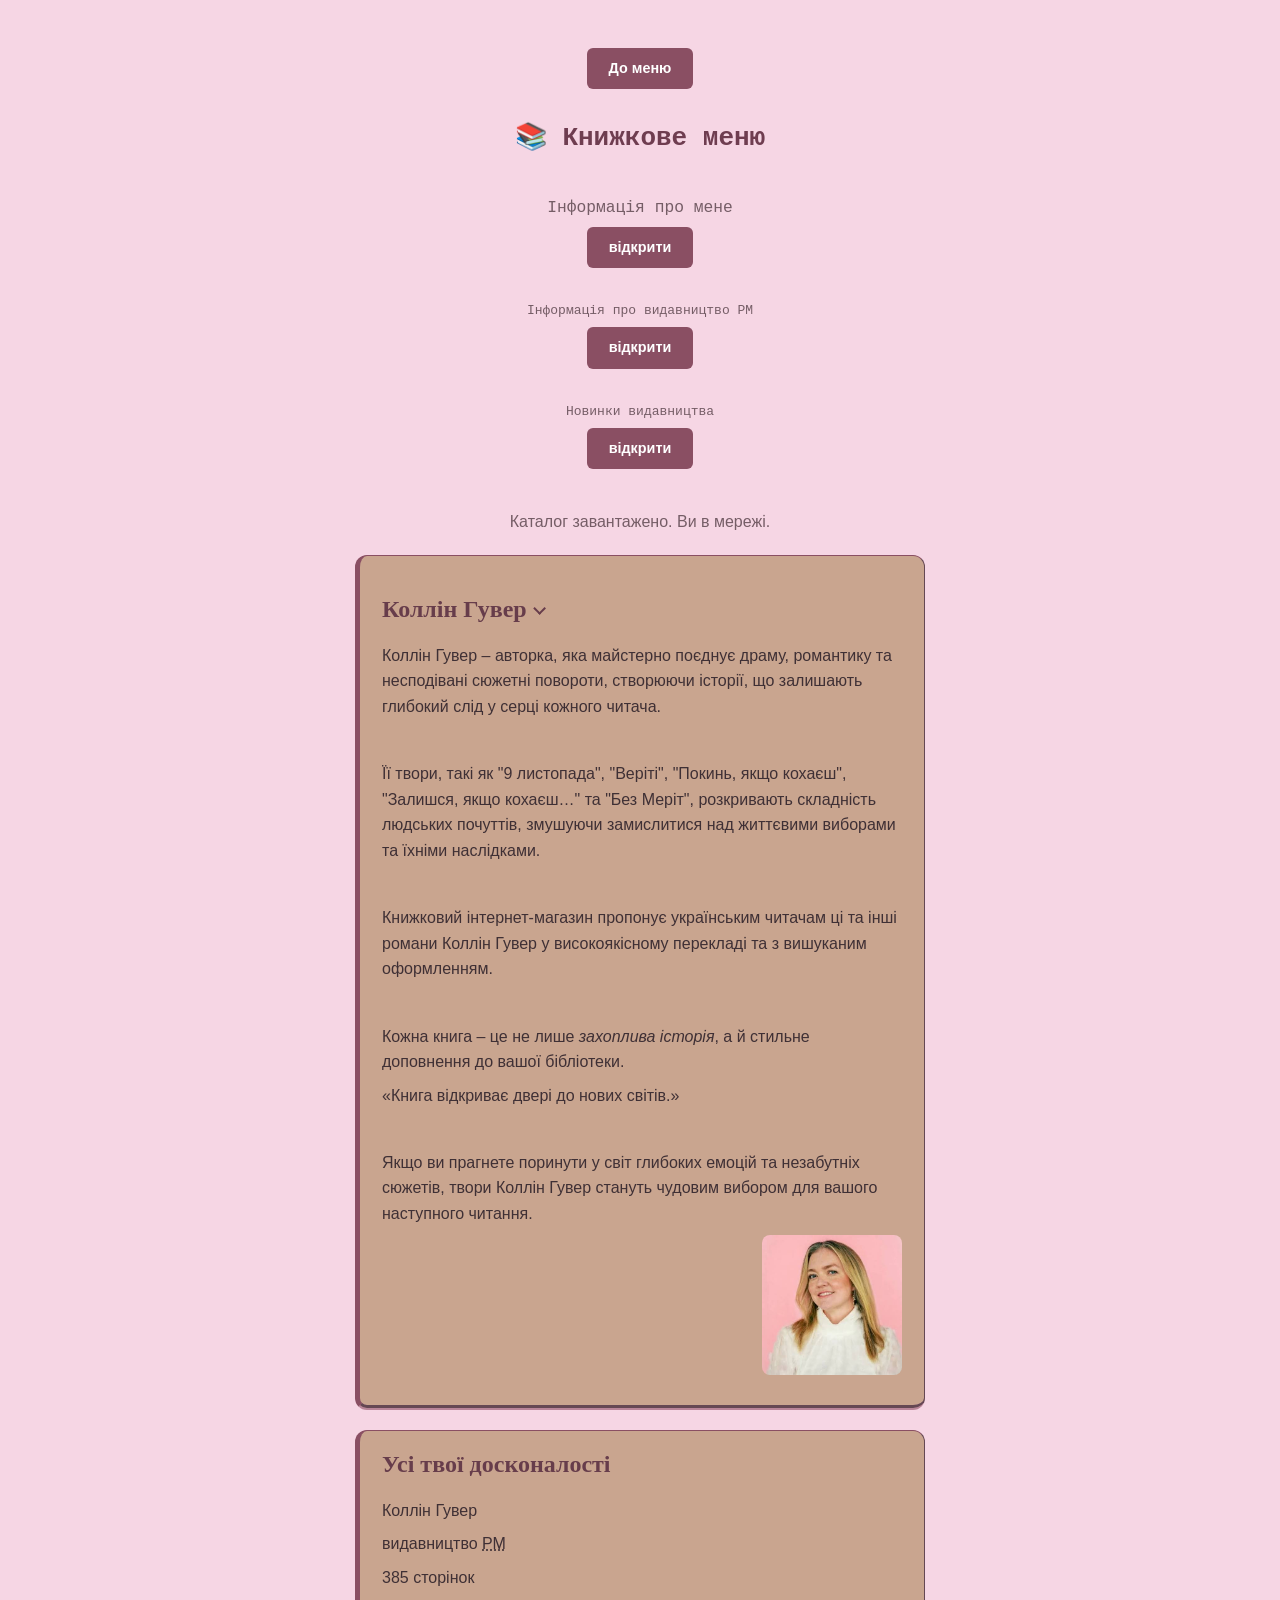
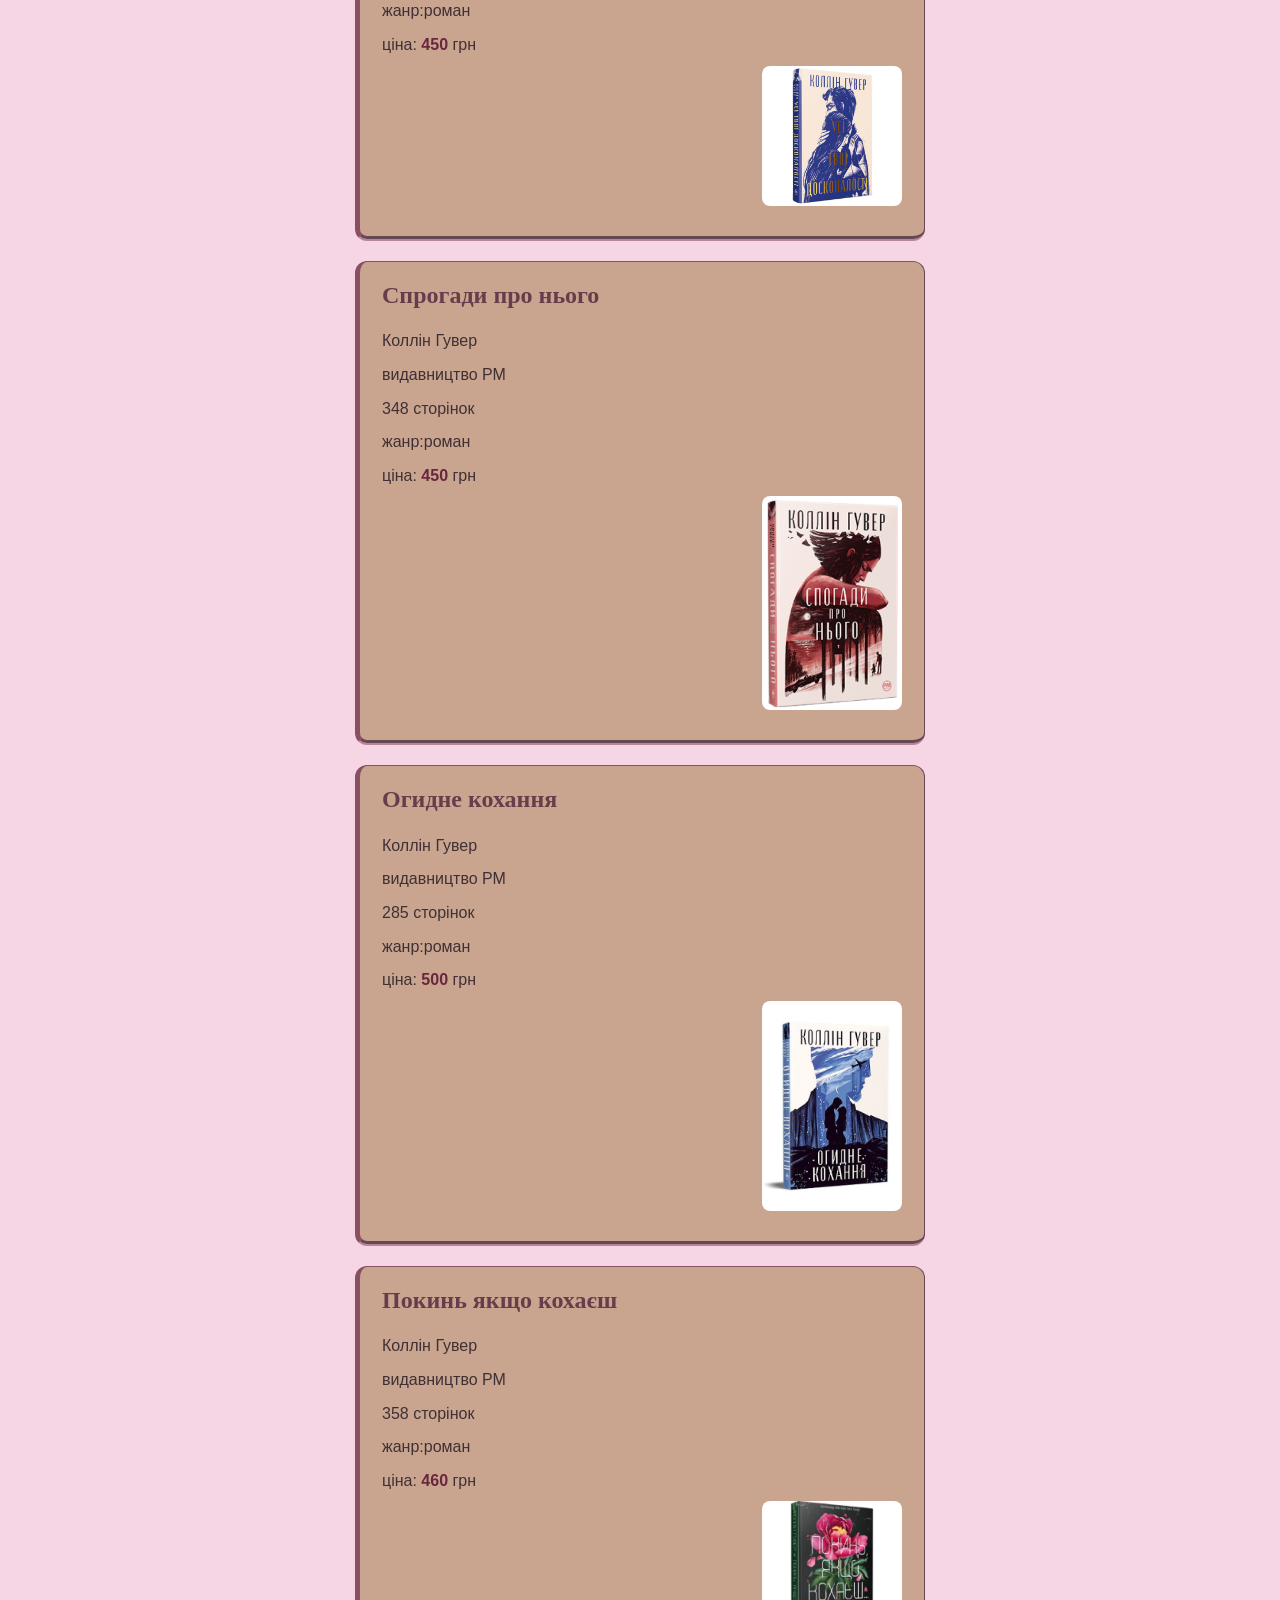
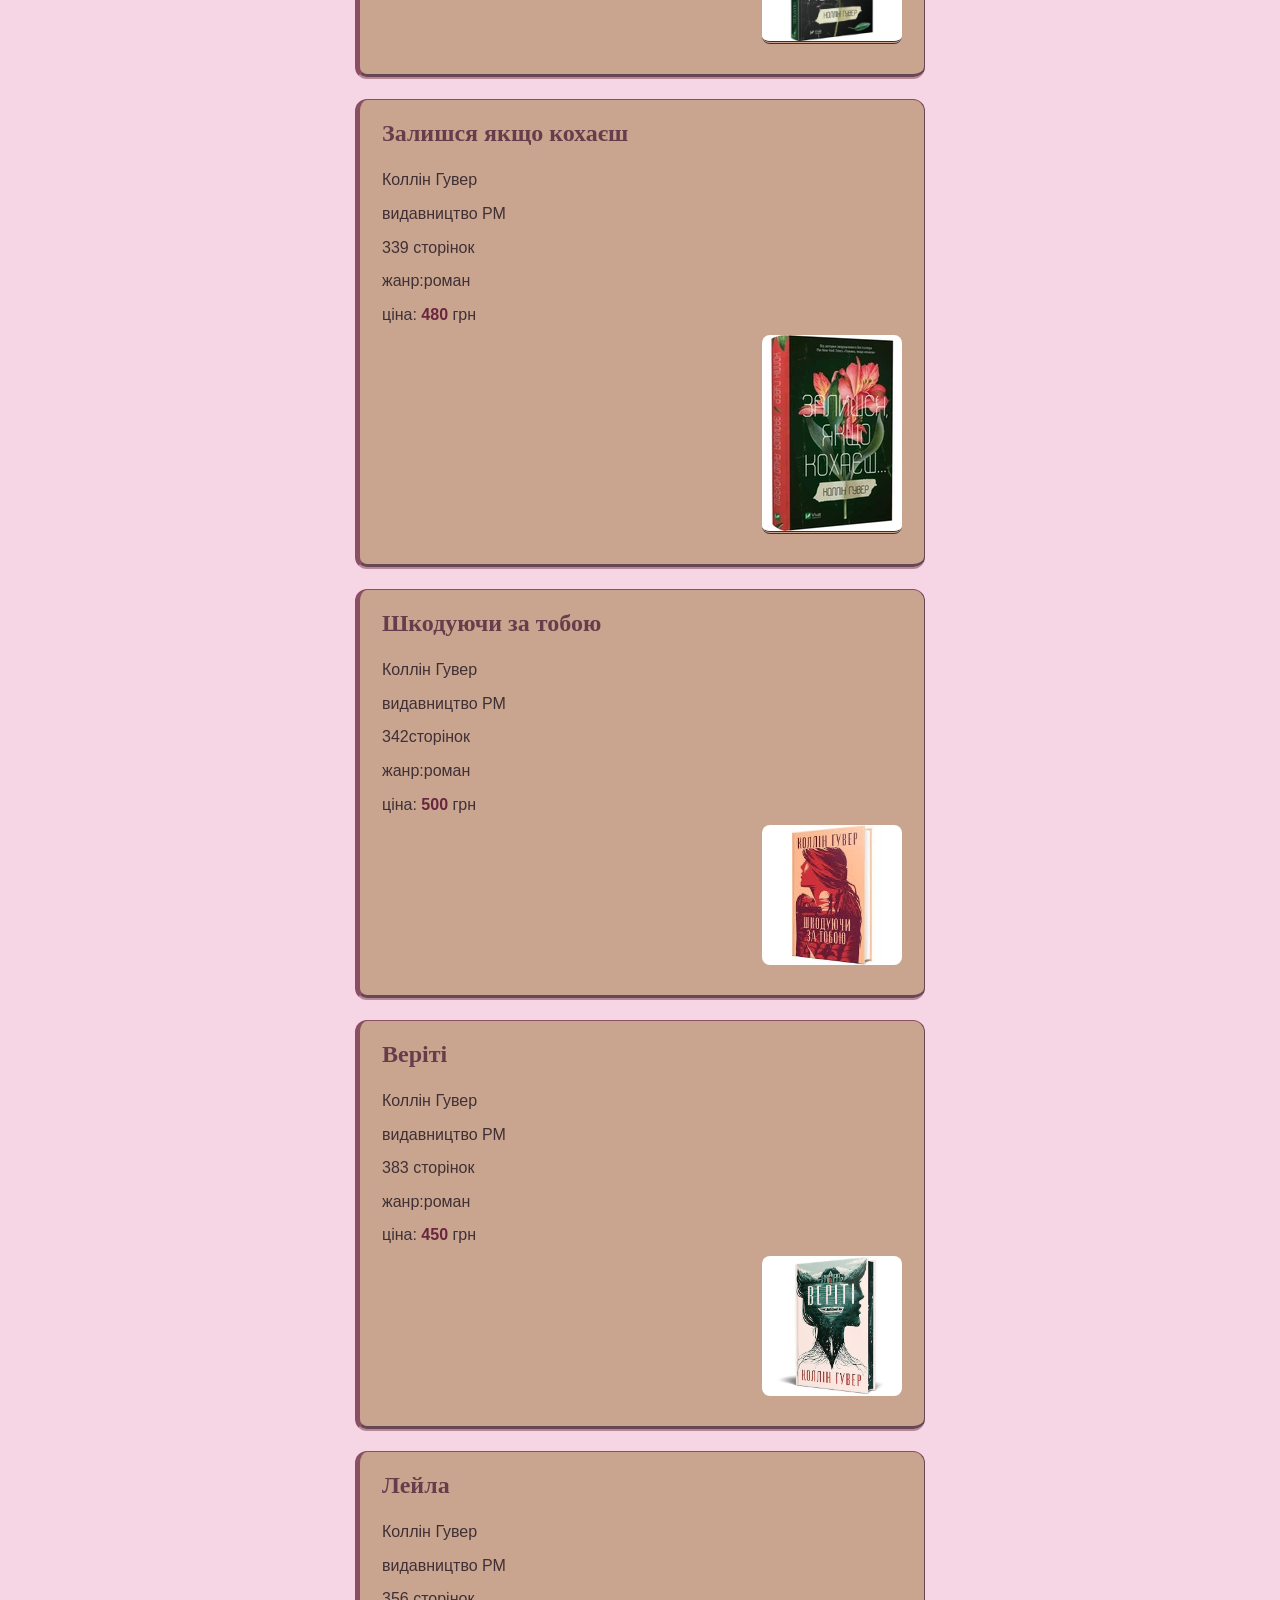
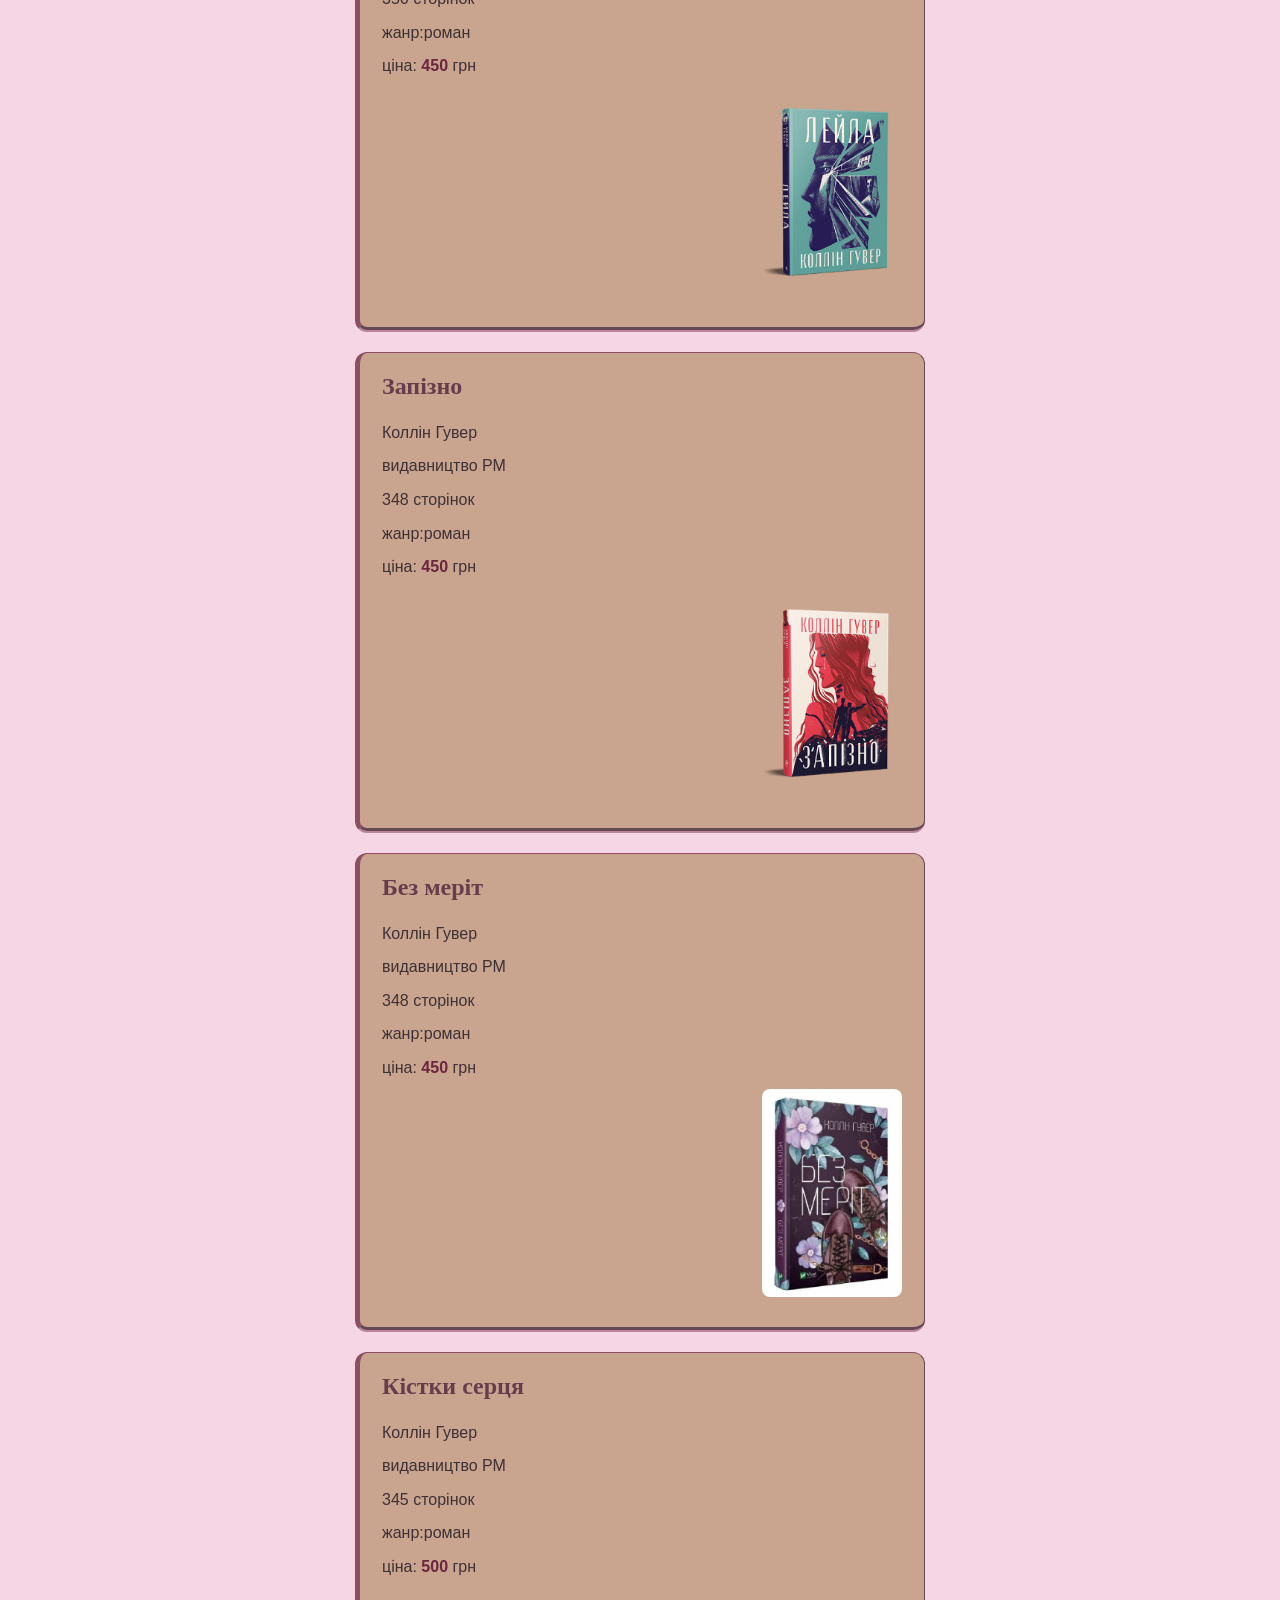
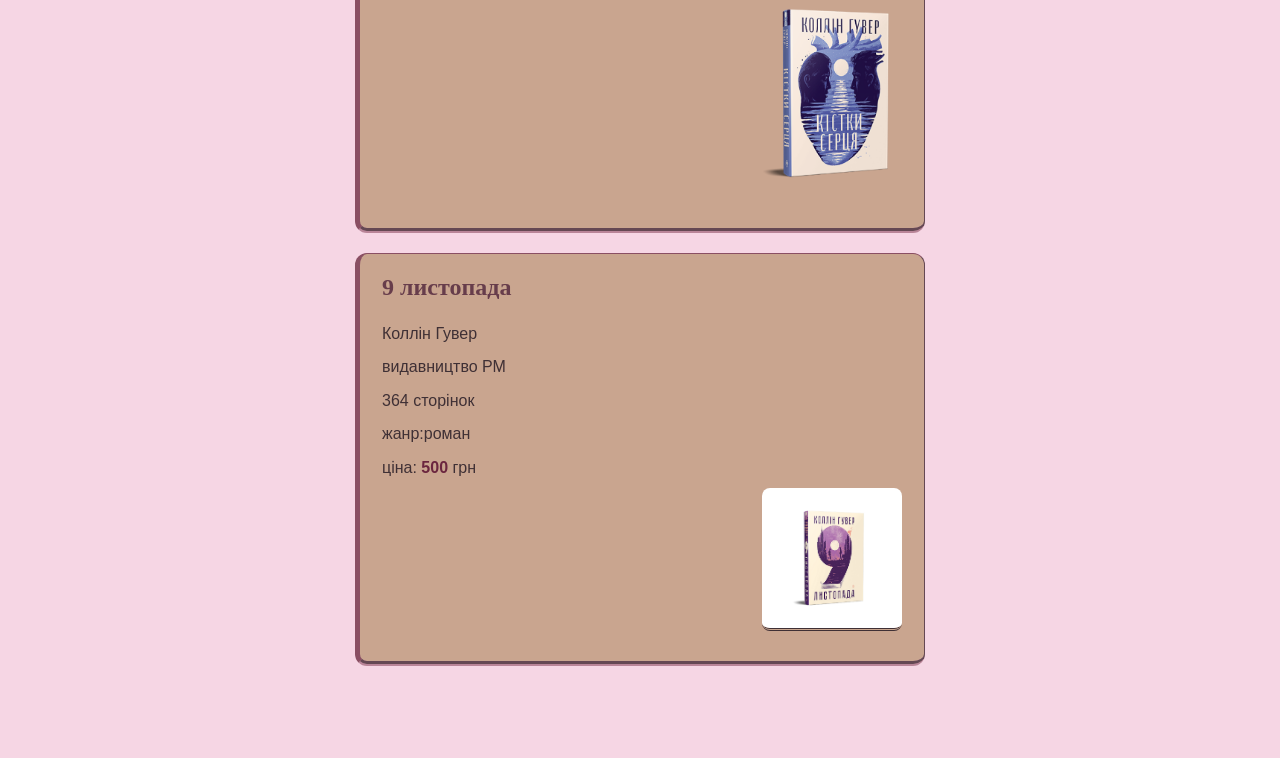
<file: index.html>
<!DOCTYPE html>
<html lang="uk">
<head>
    <meta charset="UTF-8">
    <meta name="author" content="Верстюк Аліна Любомирівна">
    <meta name="description" content="Книжкове меню">
    <meta name="keywords" content="книги, меню, видавництво, РМ, Коллін Гувер">
    <link rel="stylesheet" href="style.css">
    <style media="print">
        #catalog-status, #author-status { display: none; }
    </style>
    <title>Книжкове меню — книги Коллін Гувер</title>
</head>
<!-- 1 - події сторінки -->
<body onload="stanKatalohu('Каталог завантажено. ' + (navigator.onLine ? 'Ви в мережі.' : 'Ви офлайн.'))"
      onoffline="stanKatalohu('Ви офлайн.')"
      ononline="stanKatalohu('З’єднання з мережею відновлено.')"
      onbeforeprint="stanKatalohu('Каталог готується до друку.')"
      onafterprint="stanKatalohu('Перегляд для друку завершено.')">
    <a class="menu-link" href="menu.html">До меню</a>
    <header>
        <h1 class="menu-heading"><tt title="Книжкове меню" id="menu-title" class="menu-title">Книжкове меню</tt></h1>
        <p class="menu-text" style="font-size: 1.25em;" dir="auto" align="center"> <code title="Інформація про мене" id="info-about-me">Інформація про мене</code> </p>
        <a class="menu-link" href="avtor.html">відкрити</a>
        <p class="menu-text"> <code title="Інформація про видавництво РМ" id="info-publisher">Інформація про видавництво РМ</code> </p>
        <a class="menu-link" href="pm.html">відкрити</a>
        <p class="menu-text"> <code title="Новинки видавництва" id="new-releases">Новинки видавництва</code> </p>
        <a class="menu-link" href="new.html">відкрити</a>
    </header>
    <p id="catalog-status" class="menu-text" role="status"></p>
    <section class="card book">
        <!-- 2 - події заголовка -->
        <h1 class="author-heading"
            onmouseover="stanZaholovka(this, 'hover', 'Натисніть, щоб згорнути або розгорнути опис авторки.')"
            onmouseout="stanZaholovka(this, '', 'Виділення заголовка знято.')"
            onmousedown="stanZaholovka(this, 'pressed', 'Заголовок натиснуто.')"
            onmouseup="stanZaholovka(this, 'hover', 'Кнопку миші відпущено.')"
            onclick="peremknutyOpys(this.querySelector('button'))">
            <button type="button" aria-expanded="true" aria-controls="author-bio">Коллін Гувер</button>
        </h1>
        <div id="author-status" role="status"></div>
        <div id="author-bio">
            <p>Коллін Гувер – авторка, яка майстерно поєднує драму, романтику та несподівані сюжетні повороти, створюючи історії, що залишають глибокий слід у серці кожного читача.</p>
            <br style="font-size: 1.25em;" id="br1" class="br-author">
            <p>Її твори, такі як "9 листопада", "Веріті", "Покинь, якщо кохаєш", "Залишся, якщо кохаєш…" та "Без Меріт", розкривають складність людських почуттів, змушуючи замислитися над життєвими виборами та їхніми наслідками.</p>
            <br style="font-size: 1.25em;" id="br2" class="br-author">
            <p>Книжковий інтернет-магазин пропонує українським читачам ці та інші романи Коллін Гувер у високоякісному перекладі та з вишуканим оформленням.</p>
            <br style="font-size: 1.25em;" id="br3" class="br-author">
            <p>Кожна книга – це не лише <i>захоплива історія</i>, а й стильне доповнення до вашої бібліотеки.</p>
            <p>«Книга відкриває двері до нових світів.»</p>
            <br style="font-size: 1.25em;" id="br4" class="br-author">
            <p>Якщо ви прагнете поринути у світ глибоких емоцій та незабутніх сюжетів, твори Коллін Гувер стануть чудовим вибором для вашого наступного читання.</p>
            <img src="images (3).jpeg" alt="book">
        </div>
    </section>
    <!-- 4 - три обкладинки з класом book-cover -->
    <div class="card book">
        <h2>Усі твої досконалості</h2>
        <p>Коллін Гувер</p>
        <p>видавництво <abbr title="Рідна мова" lang="uk" class="publisher">РМ</abbr></p>
        <p>385 сторінок</p>
        <p>жанр:роман</p>
        <p>ціна: <var>450</var> грн</p>
        <img class="book-cover" src="74-500x500.jpg" alt="book">
    </div>
     <div class="card book">
        <h2>Cпрогади про нього</h2>
        <p>Коллін Гувер</p>
        <p>видавництво РМ</p>
        <p>348 сторінок</p>
        <p>жанр:роман</p>
        <p>ціна: <var>450</var> грн</p>
        <img class="book-cover" src="spogadysite-1500x2250.png" alt="book">
    </div>
    <div class="card book">
        <h2>Огидне кохання</h2>
        <p>Коллін Гувер</p>
        <p>видавництво РМ</p>
        <p>285 сторінок</p>
        <p>жанр:роман</p>
        <p>ціна: <var>500</var> грн</p>
        <img class="book-cover" src="images.jpeg" alt="book">
    </div>
    <div class="card book">
        <h2>Покинь якщо кохаєш</h2>
        <p>Коллін Гувер</p>
        <p>видавництво РМ</p>
        <p>358 сторінок</p>
        <p>жанр:роман</p>
        <p>ціна: <var>460</var> грн</p>
        <img src="13ea3122-9adb-11e8-8100-000c29ae1566_4d723474-8510-11ec-8166-0050568ef5e6.webp" alt="book">
    </div>
    <div class="card book">
        <h2>Залишся якщо кохаєш</h2>
        <p>Коллін Гувер</p>
        <p>видавництво РМ</p>
        <p>339 сторінок</p>
        <p>жанр:роман</p>
        <p>ціна: <var>480</var> грн</p>
        <img src="413320401.webp" alt="book">
    </div>
    <div class="card book">
        <h2>Шкодуючи за тобою</h2>
        <p>Коллін Гувер</p>
        <p>видавництво РМ</p>
        <p>342сторінок</p>
        <p>жанр:роман</p>
        <p>ціна: <var>500</var> грн</p>
        <img src="images (1).jpeg" alt="book">
    </div>
    <div class="card book">
        <h2>Веріті</h2>
        <p>Коллін Гувер</p>
        <p>видавництво РМ</p>
        <p>383 сторінок</p>
        <p>жанр:роман</p>
        <p>ціна: <var>450</var> грн</p>
        <img src="images (2).jpeg" alt="book">
    </div>
    <div class="card book">
        <h2>Лейла</h2>
        <p>Коллін Гувер</p>
        <p>видавництво РМ</p>
        <p>356 сторінок</p>
        <p>жанр:роман</p>
        <p>ціна: <var>450</var> грн</p>
        <img src="layla300-1500x2250.png" alt="book">
    </div>
     <div class="card book">
        <h2>Запізно</h2>
        <p>Коллін Гувер</p>
        <p>видавництво РМ</p>
        <p>348 сторінок</p>
        <p>жанр:роман</p>
        <p>ціна: <var>450</var> грн</p>
        <img src="toolate-1500x2250.png" alt="book">
    </div>
    <div class="card book">
        <h2>Без меріт</h2>
        <p>Коллін Гувер</p>
        <p>видавництво РМ</p>
        <p>348 сторінок</p>
        <p>жанр:роман</p>
        <p>ціна: <var>450</var> грн</p>
        <img src="168d15_w600.jpg" alt="book">
    </div>
     <div class="card book">
        <h2>Кістки серця</h2>
        <p>Коллін Гувер</p>
        <p>видавництво РМ</p>
        <p>345 сторінок</p>
        <p>жанр:роман</p>
        <p>ціна: <var>500</var> грн</p>
        <img src="sr-8512-96-01kistkysertsya-1500x2250.png" alt="book">
    </div>
     <div class="card book">
        <h2>9 листопада</h2>
        <p>Коллін Гувер</p>
        <p>видавництво РМ</p>
        <p>364 сторінок</p>
        <p>жанр:роман</p>
        <p>ціна: <var>500</var> грн</p>
        <img src="582135912.webp" alt="book">
    </div>
    <script>
        // 1 - функція
        function stanKatalohu(message) {
            document.getElementById('catalog-status').textContent = message;
        }

        const authorStatus = document.getElementById('author-status');

        // 2 - функція
        function stanZaholovka(heading, state, message) {
            heading.dataset.state = state;
            authorStatus.textContent = message;
        }

        // 2 - функція
        function peremknutyOpys(button) {
            const bio = document.getElementById('author-bio');
            bio.hidden = !bio.hidden;
            button.setAttribute('aria-expanded', String(!bio.hidden));
            authorStatus.textContent = bio.hidden ? 'Опис авторки згорнуто.' : 'Опис авторки розгорнуто.';
        }

        // 4 - обробники подій миші
        for (const cover of document.querySelectorAll('.book-cover')) {
            cover.onmouseover = () => cover.classList.add('is-highlighted');
            cover.onmouseout = () => cover.classList.remove('is-highlighted');
        }
    </script>
</body>
</html>
</file>
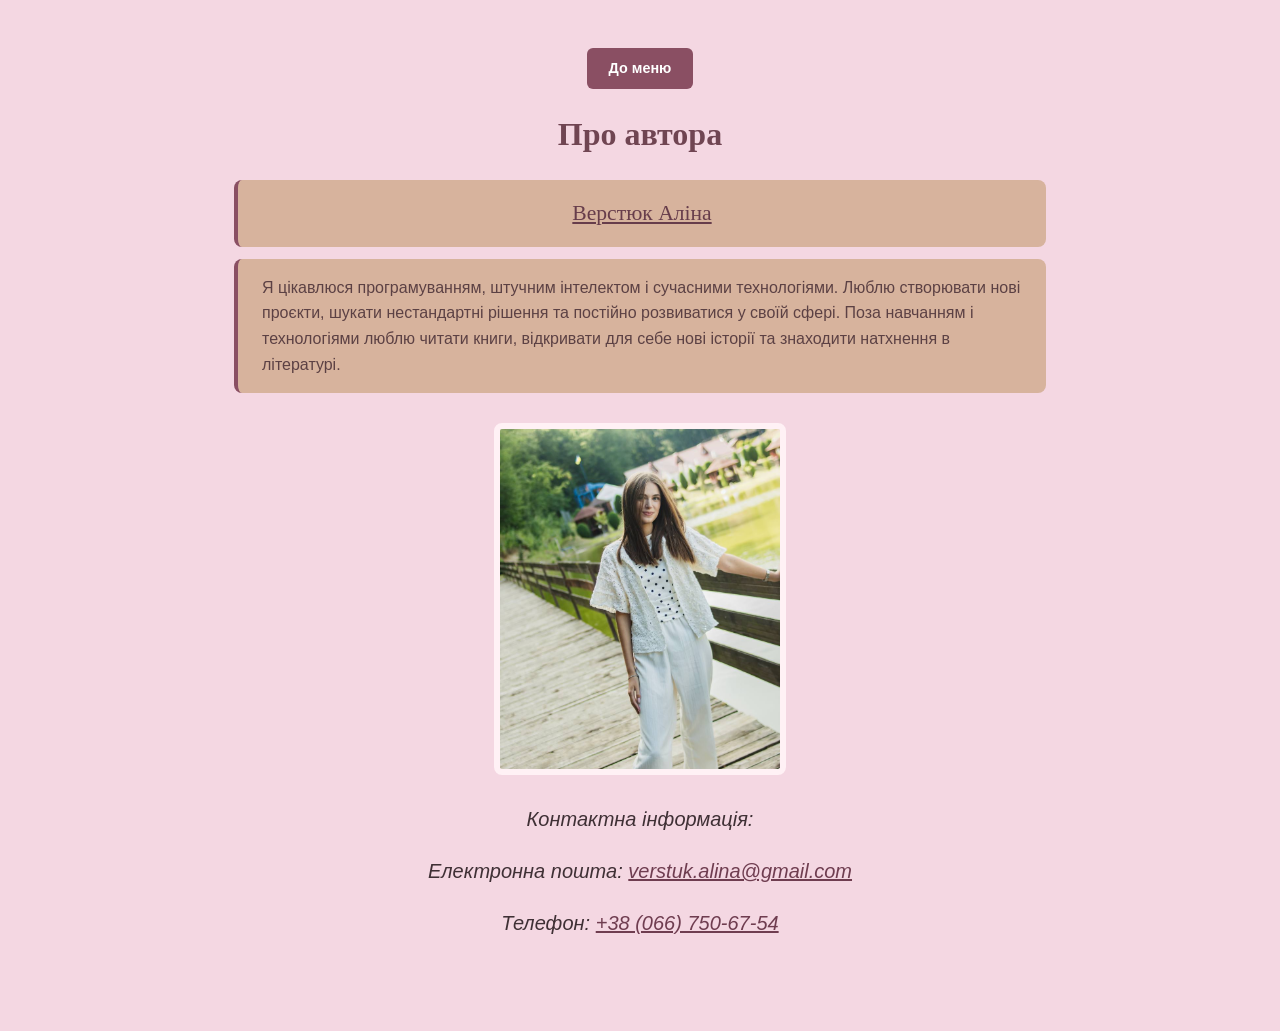
<file: avtor.html>
<!DOCTYPE html>
<html lang="uk">
<head>
    <meta charset="UTF-8">
    <meta name="author" content="Верстюк Аліна Любомирівна">
    <meta name="description" content="Інформація про авторку сайту Верстюк Аліну, її інтереси у програмуванні, технологіях і літературі.">
    <meta name="keywords" content="Верстюк Аліна, авторка сайту, програмування, штучний інтелект, технології, книги">
    <link rel="stylesheet" href="style.css">
    <title>Про авторку — Верстюк Аліна</title>
</head>
<body class="info-page pink-page">
    <a class="menu-link" href="menu.html">До меню</a>
   <h1 class="page-heading info-heading">Про автора</h1>
    <p class="author-description author-intro"> <u lang="uk" id="author-name" class="author-name">Верстюк Аліна</u></p>
     <p class="author-description">Я цікавлюся програмуванням, штучним інтелектом і сучасними технологіями. Люблю створювати нові проєкти, шукати нестандартні рішення та постійно розвиватися у своїй сфері. Поза навчанням і технологіями люблю читати книги, відкривати для себе нові історії та знаходити натхнення в літературі.</p>
    <img class="centered-image author-photo" src="photo_2026-09-07 23.24.19.jpeg" alt="avtor" id="author-photo" title="Фото автора  Верстюк Аліна">
    <section id="contact-info" class="contact-info" title="Контактна інформація">
        <address style="font-size: 1.25em;" dir="auto" align="center">
            <p>Контактна інформація:</p>
            <p>Електронна пошта: <a href="mailto:verstuk.alina@gmail.com">verstuk.alina@gmail.com</a></p>
            <p>Телефон: <a href="tel:+380667506754">+38 (066) 750-67-54</a></p>
        </address>
    </section>
</body>
</html>
</file>
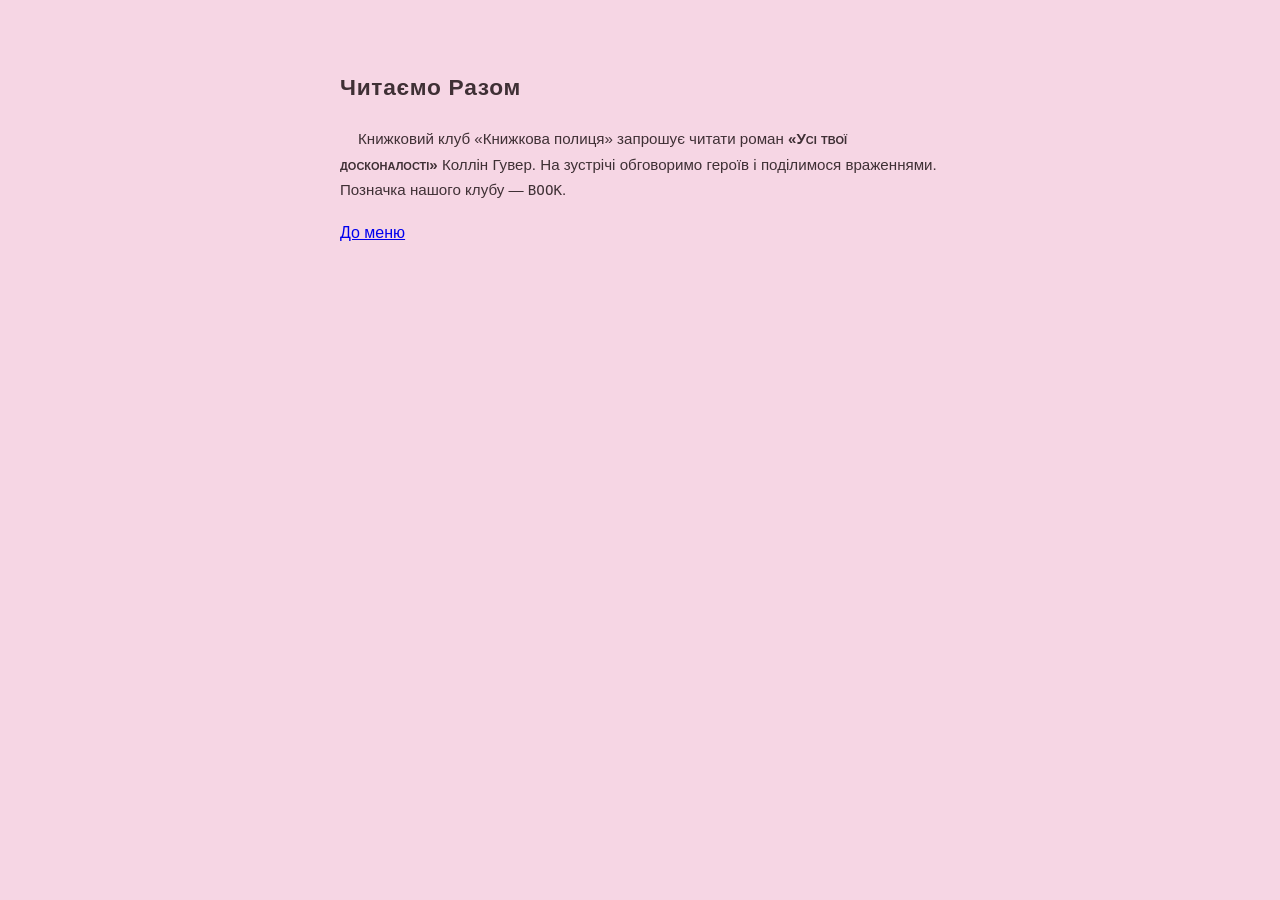
<file: club.html>
<!DOCTYPE html>
<html lang="uk">
<head>
    <meta charset="UTF-8">
    <meta name="viewport" content="width=device-width, initial-scale=1.0">
    <title>Книжковий клуб</title>
    <link rel="stylesheet" href="style.css">
    <style>
        body {
            max-width: 600px;
            font-family: 'Lucida Sans Unicode', sans-serif;
            font-size: 16px;
            font-size-adjust: 0.5;
            font-style: normal;
        }
        h1 {
            font-family: 'Arial Narrow Bold', sans-serif;
            font-weight: 800;
            font-stretch: extra-condensed;
            text-transform: capitalize;
            letter-spacing: 0.03em;
        }
        p {
            font-weight: lighter;
            text-indent: 3%;
        }
        strong {
            font-family: 'Gill Sans', sans-serif;
            font-variant: small-caps;
            font-stretch: extra-expanded;
        }
        code {
            font-family: monospace;
            white-space: pre;
        }
        a {
            font: menu;
            text-decoration: underline;
        }
        @media print {
            @page {
                size: landscape;
                marks: none;
            }
            article {
                page: auto;
                page-break-after: always;
            }
            p { widows: 2; orphans: 2; }
        }
    </style>
</head>
<body>
    <article>
        <h1>читаємо разом</h1>
        <p>Книжковий клуб «Книжкова полиця» запрошує читати роман <strong>«Усі твої досконалості»</strong> Коллін Гувер. На зустрічі обговоримо героїв і поділимося враженнями. Позначка нашого клубу — <code>BOOK</code>.</p>
        <a href="menu.html">До меню</a>
    </article>
</body>
</html>
</file>
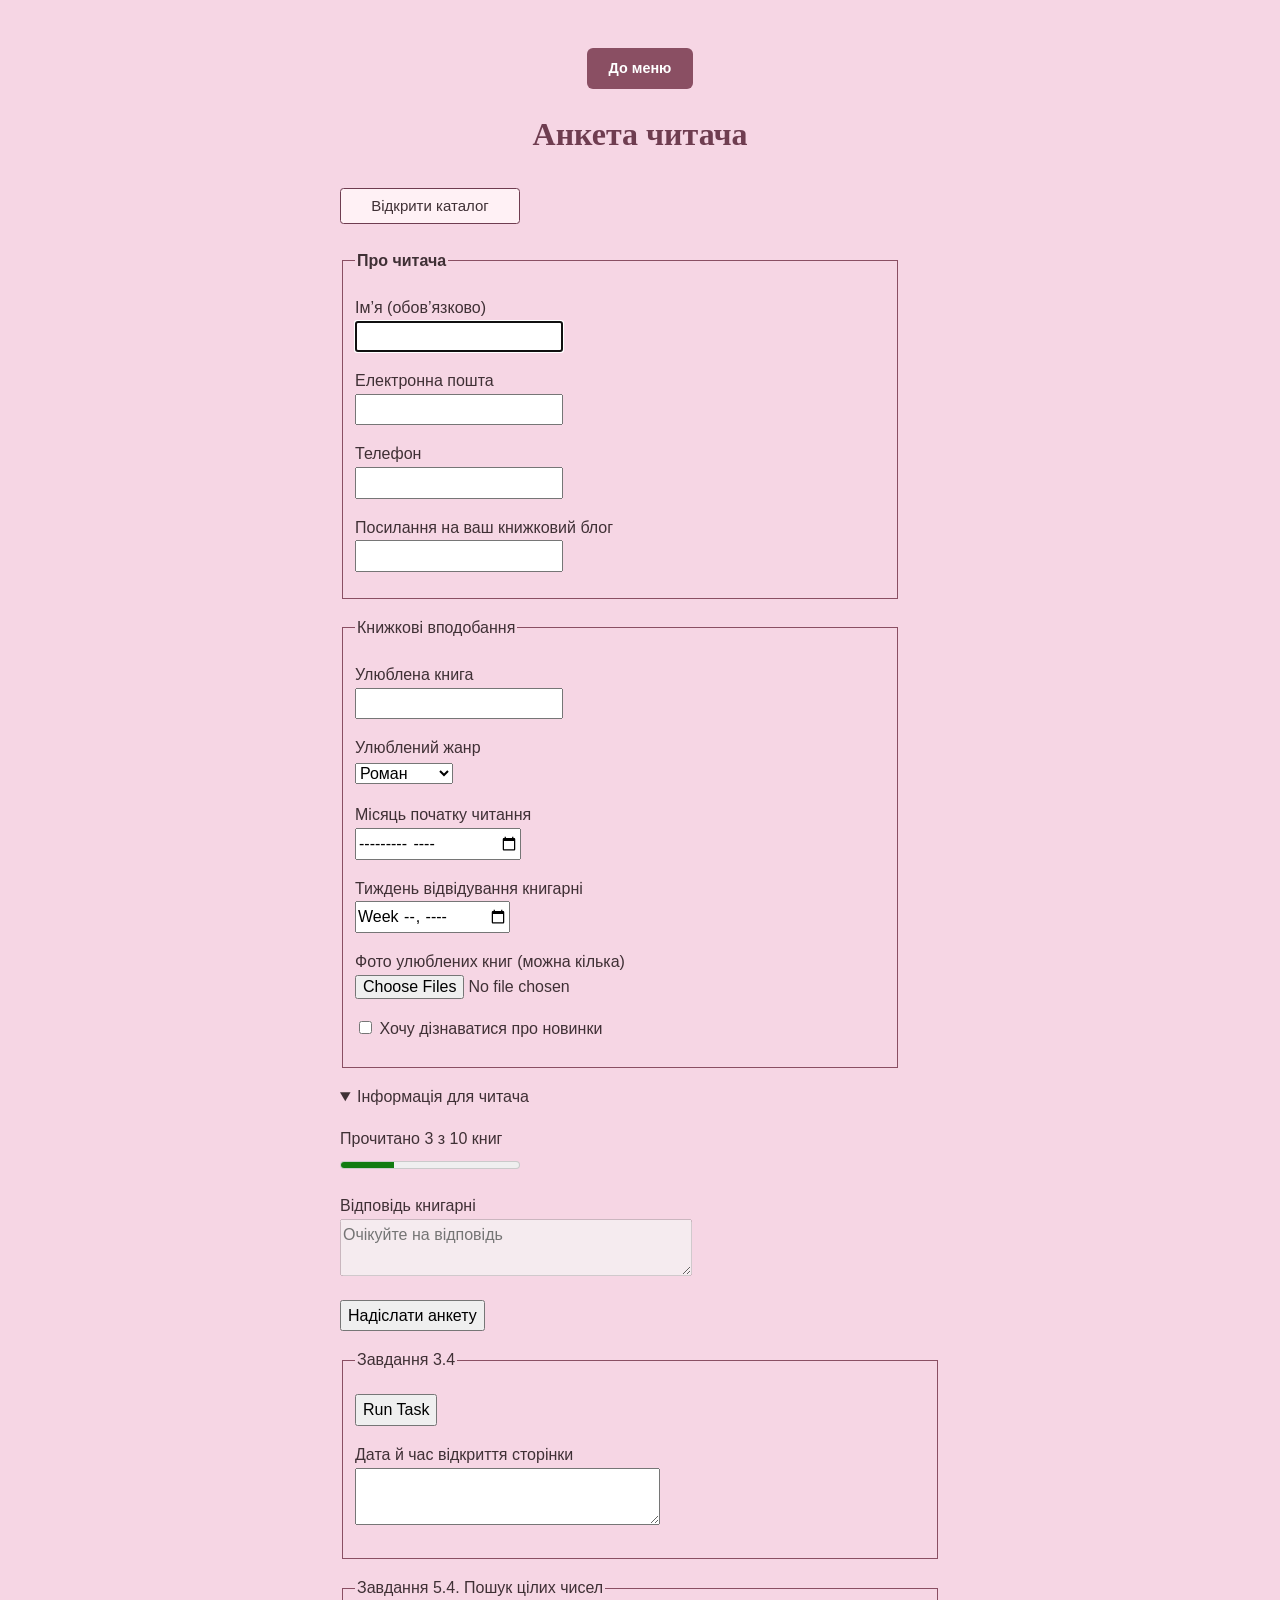
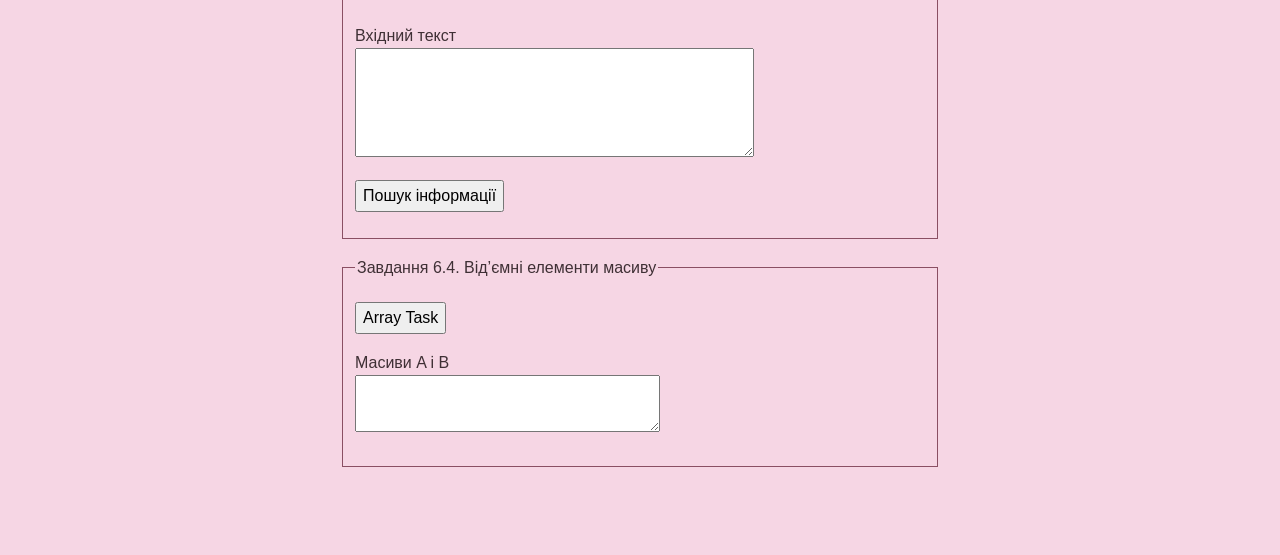
<file: form.html>
<!DOCTYPE html>
<html lang="uk">
<head>
    <meta charset="UTF-8">
    <meta name="viewport" content="width=device-width, initial-scale=1.0">
    <title>Анкета читача — Книжкова полиця</title>
    <link rel="stylesheet" href="style.css">
</head>
<body class="reader-page">
    <a class="menu-link" href="menu.html">До меню</a>
    <h1 class="page-heading">Анкета читача</h1>

    <form action="index.html">
        <p>
            <input type="image" src="catalog-button.svg" height="36" alt="Відкрити каталог у новій вкладці" formtarget="_blank" formenctype="application/x-www-form-urlencoded" formmethod="get">
        </p>
    </form>

    <form id="reader-form" lang="uk" style="max-width: 560px;" accept-charset="UTF-8" target="_self" autocomplete="on" enctype="multipart/form-data">
        <fieldset>
            <legend id="reader-legend" style="font-weight: bold;" dir="ltr">Про читача</legend>
            <p>
                <label class="field-label" for="reader-name" form="reader-form" title="Ім’я читача">Ім’я (обов’язково)</label>
                <input id="reader-name" name="reader_name" autofocus title="Введіть своє ім’я" autocomplete="given-name" required maxlength="50">
            </p>
            <p>
                <label for="email">Електронна пошта</label>
                <input id="email" name="email" type="email">
            </p>
            <p>
                <label for="phone">Телефон</label>
                <input id="phone" name="phone" type="tel">
            </p>
            <p>
                <label for="blog">Посилання на ваш книжковий блог</label>
                <input id="blog" name="blog" type="url">
            </p>
        </fieldset>

        <fieldset>
            <legend>Книжкові вподобання</legend>
            <p>
                <label for="book">Улюблена книга</label>
                <input id="book" name="book" list="book-titles">
                <datalist id="book-titles" dir="ltr" style="color: #3f3035;" title="Книги Коллін Гувер">
                    <option value="Усі твої досконалості"></option>
                    <option value="Спогади про нього"></option>
                    <option value="Веріті"></option>
                </datalist>
            </p>
            <p>
                <label for="genre">Улюблений жанр</label>
                <select id="genre" name="genre">
                    <optgroup label="Художня література">
                        <option>Роман</option>
                        <option>Драма</option>
                        <option>Містика</option>
                    </optgroup>
                    <optgroup label="Незабаром у книгарні" title="Поки недоступні" disabled lang="uk">
                        <option>Поезія</option>
                    </optgroup>
                </select>
            </p>
            <p>
                <label for="reading-month">Місяць початку читання</label>
                <input id="reading-month" name="reading_month" type="month" step="1">
            </p>
            <p>
                <label for="reading-week">Тиждень відвідування книгарні</label>
                <input id="reading-week" name="reading_week" type="week">
            </p>
            <p>
                <label for="photos">Фото улюблених книг (можна кілька)</label>
                <input id="photos" name="photos" type="file" multiple>
            </p>
            <p>
                <label><input name="news" type="checkbox"> Хочу дізнаватися про новинки</label>
            </p>
        </fieldset>

        <details dir="ltr" open id="reader-info">
            <summary>Інформація для читача</summary>
            <p>
                <label for="reading-example">Прочитано 3 з 10 книг</label>
                <meter id="reading-example" style="width: 180px;" lang="uk" class="reading-meter" max="10" low="2" value="3">3 з 10</meter>
            </p>
            <p>
                <label for="reply">Відповідь книгарні</label>
                <textarea id="reply" name="reply" wrap="soft" form="reader-form" title="Поле для відповіді книгарні" placeholder="Очікуйте на відповідь" cols="35" disabled></textarea>
            </p>
            <keygen style="display: block;" dir="ltr" keytype="rsa" challenge="reader-demo" lang="uk">
        </details>

        <p>
            <button autofocus value="send" formmethod="get" type="submit">Надіслати анкету</button>
        </p>
    </form>

    <!-- 3.4 - форма -->
    <form onsubmit="chasVidkryttia(event)">
        <fieldset>
            <legend>Завдання 3.4</legend>
            <p><button type="submit">Run Task</button></p>
            <p>
                <label for="page-access-time">Дата й час відкриття сторінки</label>
                <textarea id="page-access-time" name="pageAccessTime" rows="2" cols="30" readonly></textarea>
            </p>
        </fieldset>
    </form>

    <!-- 5.4 - форма -->
    <form onsubmit="tsiliChysla(event)">
        <fieldset>
            <legend>Завдання 5.4. Пошук цілих чисел</legend>
            <p>
                <label for="integer-source">Вхідний текст</label>
                <textarea id="integer-source" name="integerSource" rows="4" cols="40"></textarea>
            </p>
            <p><button type="submit">Пошук інформації</button></p>
            <output name="integerResult" for="integer-source"></output>
        </fieldset>
    </form>

    <!-- 6.4 - форма -->
    <form onsubmit="vidiemniChysla(event)">
        <fieldset>
            <legend>Завдання 6.4. Від’ємні елементи масиву</legend>
            <p><button type="submit">Array Task</button></p>
            <p>
                <label for="array-result">Масиви A і B</label>
                <textarea id="array-result" name="arrayResult" rows="2" cols="30" readonly></textarea>
            </p>
        </fieldset>
    </form>

    <script>
        // 3.4 - функція
        function chasVidkryttia(event) {
            event.preventDefault();
            const openedAt = new Date(performance.timeOrigin);
            event.currentTarget.elements.pageAccessTime.value = openedAt.toLocaleString('uk-UA');
        }

        // 5.4 - функція
        function tsiliChysla(event) {
            event.preventDefault();
            const { integerSource, integerResult } = event.currentTarget.elements;
            const parts = integerSource.value.split(' ');
            const numbers = parts.filter(part => /^[+-]?\d+$/.test(part));
            integerResult.value = numbers.length ? `Цілі числа — ${numbers.join(', ')}` : 'Цілих чисел не знайдено.';
        }

        // 6.4 - функція
        function vidiemniChysla(event) {
            event.preventDefault();
            const a = [5, -3, 0, -8, 2];
            const b = a.filter(number => number < 0);
            event.currentTarget.elements.arrayResult.value = `A = [${a.join(', ')}]\nB = [${b.join(', ')}]`;
        }
    </script>
</body>
</html>
</file>
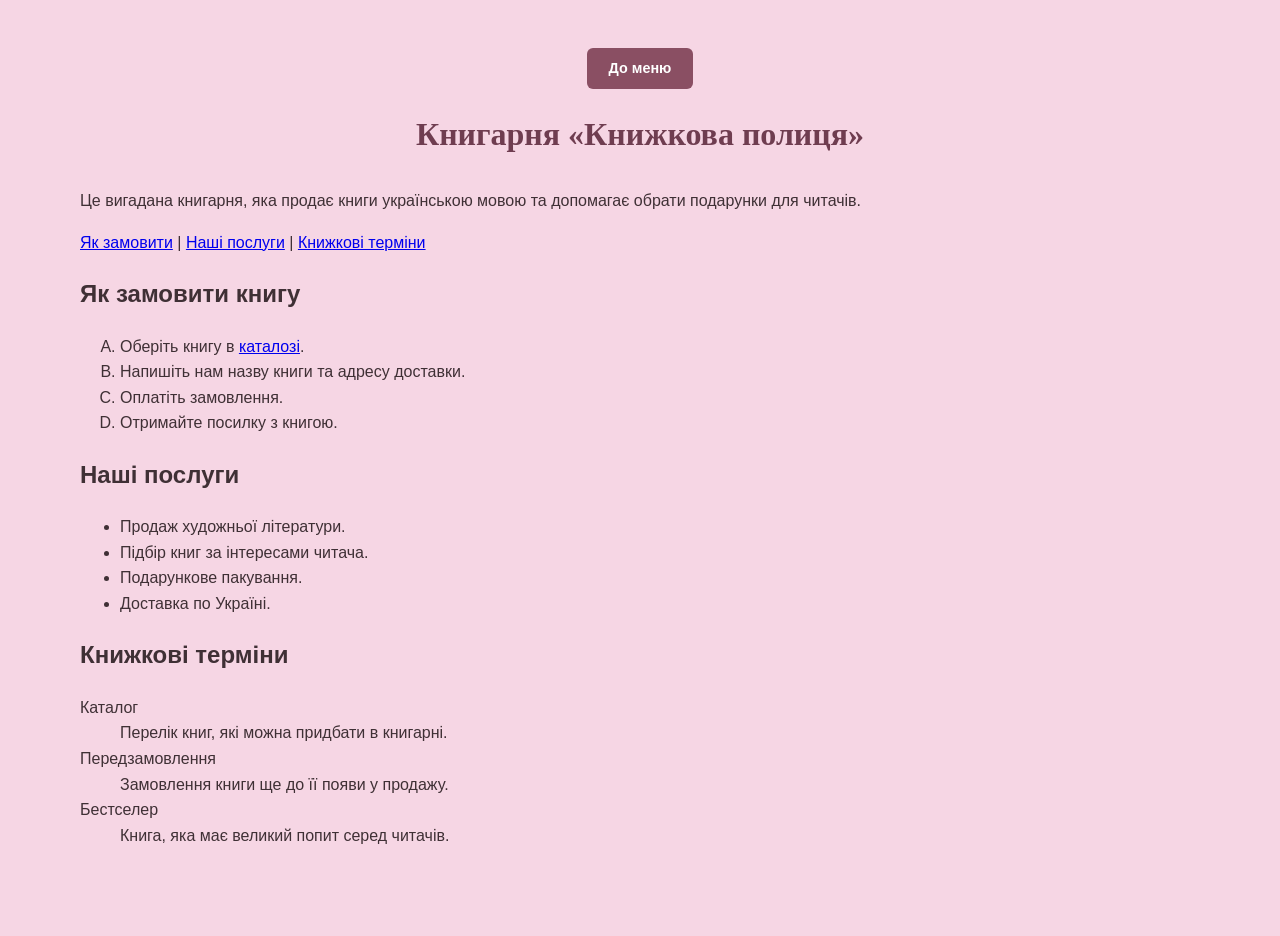
<file: lists.html>
<!DOCTYPE html>
<html lang="uk">
<head>
    <meta charset="UTF-8">
    <meta name="viewport" content="width=device-width, initial-scale=1.0">
    <title>Книгарня «Книжкова полиця»</title>
    <link rel="stylesheet" href="style.css" type="text/css" media="screen">
</head>
<body class="lab-page">
    <a class="menu-link" href="menu.html">До меню</a>
    <h1 class="page-heading">Книгарня «Книжкова полиця»</h1>
    <p>Це вигадана книгарня, яка продає книги українською мовою та допомагає обрати подарунки для читачів.</p>
    <nav title="Розділи сторінки">
        <a href="#order">Як замовити</a> |
        <a href="#services">Наші послуги</a> |
        <a href="#terms">Книжкові терміни</a>
    </nav>

    <h2>Як замовити книгу</h2>
    <ol id="order" type="A" start="1" title="Порядок замовлення">
        <li value="1" title="Перший крок">Оберіть книгу в <a href="index.html">каталозі</a>.</li>
        <li>Напишіть нам назву книги та адресу доставки.</li>
        <li>Оплатіть замовлення.</li>
        <li>Отримайте посилку з книгою.</li>
    </ol>

    <h2>Наші послуги</h2>
    <ul id="services" class="services" title="Послуги книгарні">
        <li>Продаж художньої літератури.</li>
        <li>Підбір книг за інтересами читача.</li>
        <li>Подарункове пакування.</li>
        <li>Доставка по Україні.</li>
    </ul>

    <h2>Книжкові терміни</h2>
    <dl id="terms" class="terms">
        <dt>Каталог</dt>
        <dd title="Визначення каталогу">Перелік книг, які можна придбати в книгарні.</dd>
        <dt>Передзамовлення</dt>
        <dd>Замовлення книги ще до її появи у продажу.</dd>
        <dt>Бестселер</dt>
        <dd>Книга, яка має великий попит серед читачів.</dd>
    </dl>
</body>
</html>
</file>
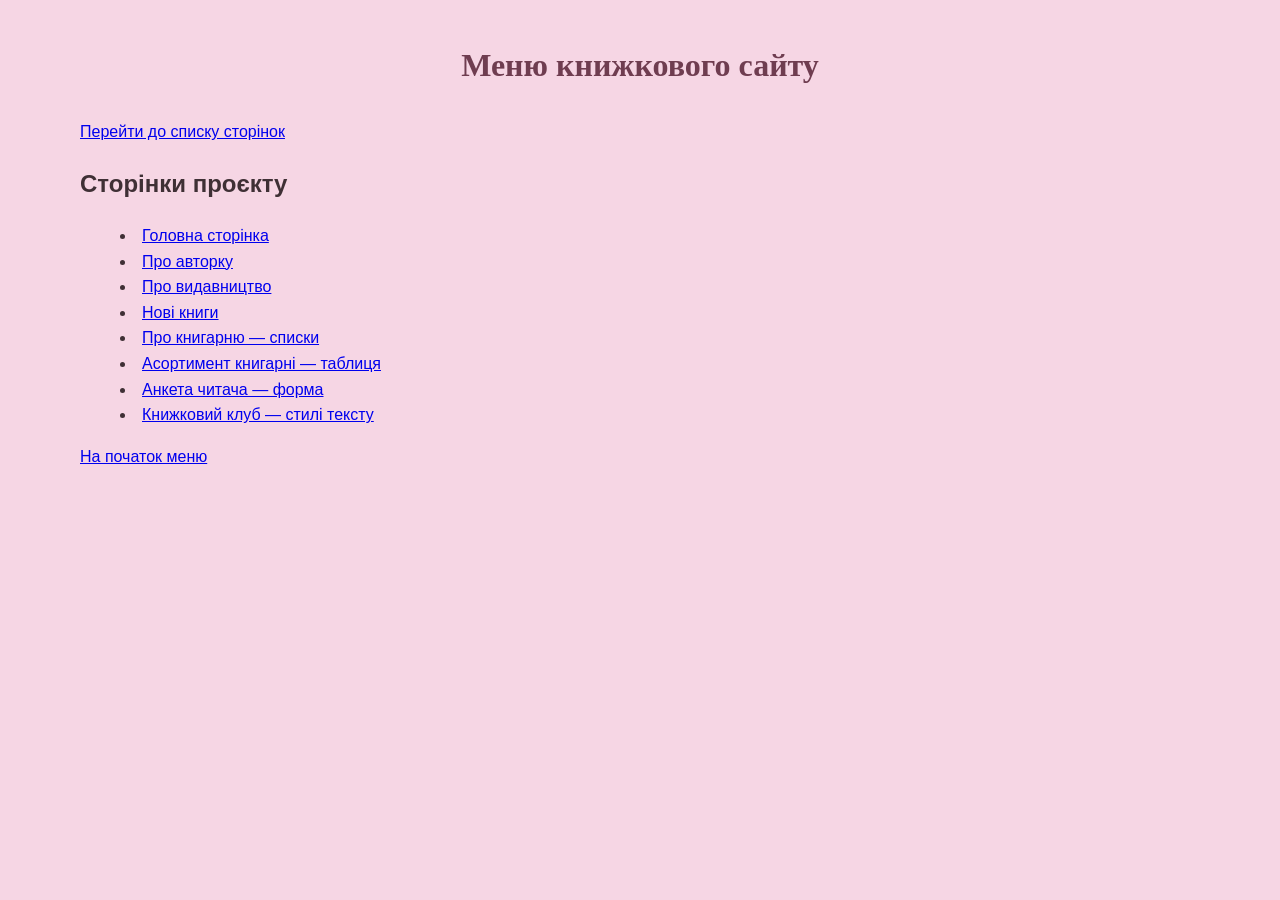
<file: menu.html>
<!DOCTYPE html>
<html lang="uk">
<head>
    <meta charset="UTF-8">
    <meta name="viewport" content="width=device-width, initial-scale=1.0">
    <title>Меню книжкового сайту</title>
    <link rel="stylesheet" href="style.css" type="text/css" media="screen">
</head>
<body class="lab-page">
    <h1 id="top" class="page-heading">Меню книжкового сайту</h1>
    <p><a href="#pages">Перейти до списку сторінок</a></p>

    <nav id="pages" title="Навігація сайтом">
        <h2>Сторінки проєкту</h2>
        <menu class="site-menu" dir="ltr">
            <li><a href="index.html" title="Каталог книг" accesskey="1">Головна сторінка</a></li>
            <li><a href="avtor.html" rel="author">Про авторку</a></li>
            <li><a href="pm.html">Про видавництво</a></li>
            <li><a href="new.html">Нові книги</a></li>
            <li><a href="lists.html">Про книгарню — списки</a></li>
            <li><a href="tables.html">Асортимент книгарні — таблиця</a></li>
            <li><a href="form.html">Анкета читача — форма</a></li>
            <li><a href="club.html">Книжковий клуб — стилі тексту</a></li>
        </menu>
    </nav>

    <p><a href="#top">На початок меню</a></p>
</body>
</html>
</file>
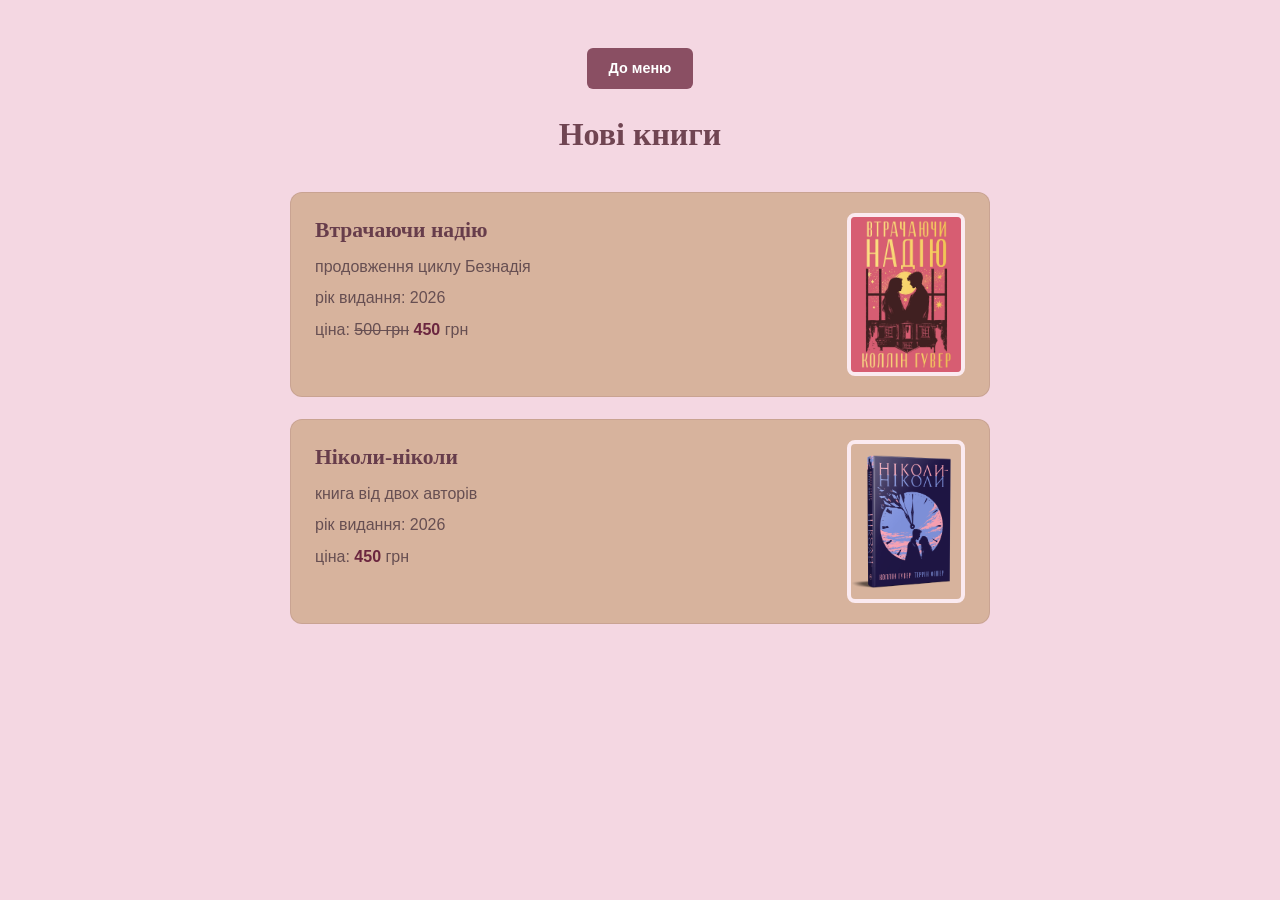
<file: new.html>
<!DOCTYPE html>
<html lang="uk">
<head>
    <meta charset="UTF-8">
    <meta name="author" content="Верстюк Аліна Любомирівна">
    <meta name="description" content="Новинки видавництва РМ: книги «Втрачаючи надію» та «Ніколи-ніколи» з коротким описом і цінами.">
    <meta name="keywords" content="нові книги, книжкові новинки, видавництво РМ, Втрачаючи надію, Ніколи-ніколи">
    <link rel="stylesheet" href="style.css">
    <title>Нові книги видавництва РМ</title>
</head>
<body class="pink-page new-books-page">
    <a class="menu-link" href="menu.html">До меню</a>
   <h1 class="page-heading">Нові книги</h1>
   <section class="card new-book-card">
    <img src="sr-8691-21_vtrachayuchy_nadiyu_cover_super_unisoft_2_01_1.jpg" alt="Обкладинка книги «Втрачаючи надію»">
    <h2>Втрачаючи надію</h2>
    <p>продовження циклу Безнадія</p>
    <p>рік видання: <time datetime="2026">2026</time></p>
    <p>ціна: <s>500 грн</s> <var id="price-1" title="Ціна">450</var> грн</p>
   </section>
   <section class="card new-book-card">
    <img src="nevernever.png" alt="Обкладинка книги «Ніколи-ніколи»">
    <h2>Ніколи-ніколи</h2>
    <p>книга від двох авторів</p>
    <p>рік видання: <time datetime="2026">2026</time></p>
    <p>ціна: <var id="price-2" title="Ціна">450</var> грн</p>
   </section>
</body>
</html>
</file>
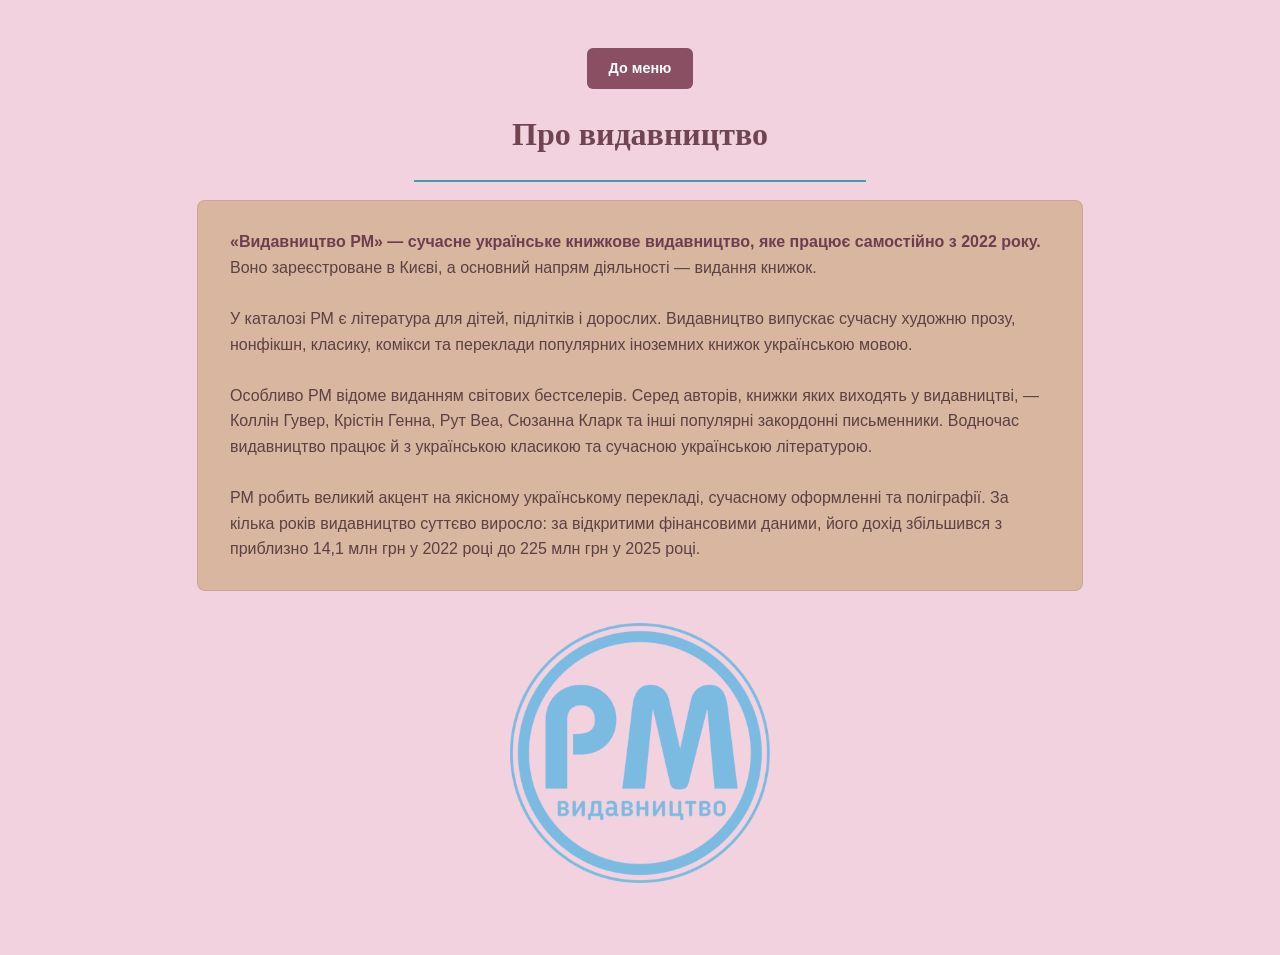
<file: pm.html>
<!DOCTYPE html>
<html lang="uk">
<head>
    <meta charset="UTF-8">
    <meta name="author" content="Верстюк Аліна Любомирівна">
    <meta name="description" content="Інформація про українське видавництво РМ, його книжковий каталог, популярних авторів, переклади та розвиток.">
    <meta name="keywords" content="видавництво РМ, українське видавництво, книги, художня література, переклади, Коллін Гувер">
    <link rel="stylesheet" href="style.css">
    <title>Про видавництво РМ</title>
</head>
<body class="info-page publisher-page">
    <a class="menu-link" href="menu.html">До меню</a>
   <h1 class="page-heading info-heading"> <b lang="uk" id="publisher-title" class="publisher-title">Про видавництво</b></h1>
   <hr style="border: 1px solid #3e9eab;" align="center" width="50%" size="1">
   <p class="publisher-description">«Видавництво РМ» — сучасне українське книжкове видавництво, яке працює самостійно з 2022 року. Воно зареєстроване в Києві, а основний напрям діяльності — видання книжок.

У каталозі РМ є література для дітей, підлітків і дорослих. Видавництво випускає сучасну художню прозу, нонфікшн, класику, комікси та переклади популярних іноземних книжок українською мовою. 

Особливо РМ відоме виданням світових бестселерів. Серед авторів, книжки яких виходять у видавництві, — Коллін Гувер, Крістін Генна, Рут Веа, Сюзанна Кларк та інші популярні закордонні письменники. Водночас видавництво працює й з українською класикою та сучасною українською літературою. 

РМ робить великий акцент на якісному українському перекладі, сучасному оформленні та поліграфії. За кілька років видавництво суттєво виросло: за відкритими фінансовими даними, його дохід збільшився з приблизно 14,1 млн грн у 2022 році до 225 млн грн у 2025 році.</p> 
   <img class="centered-image publisher-logo" src="logo_rm+ (1).png" alt="logo">
</body>
</html>
</file>
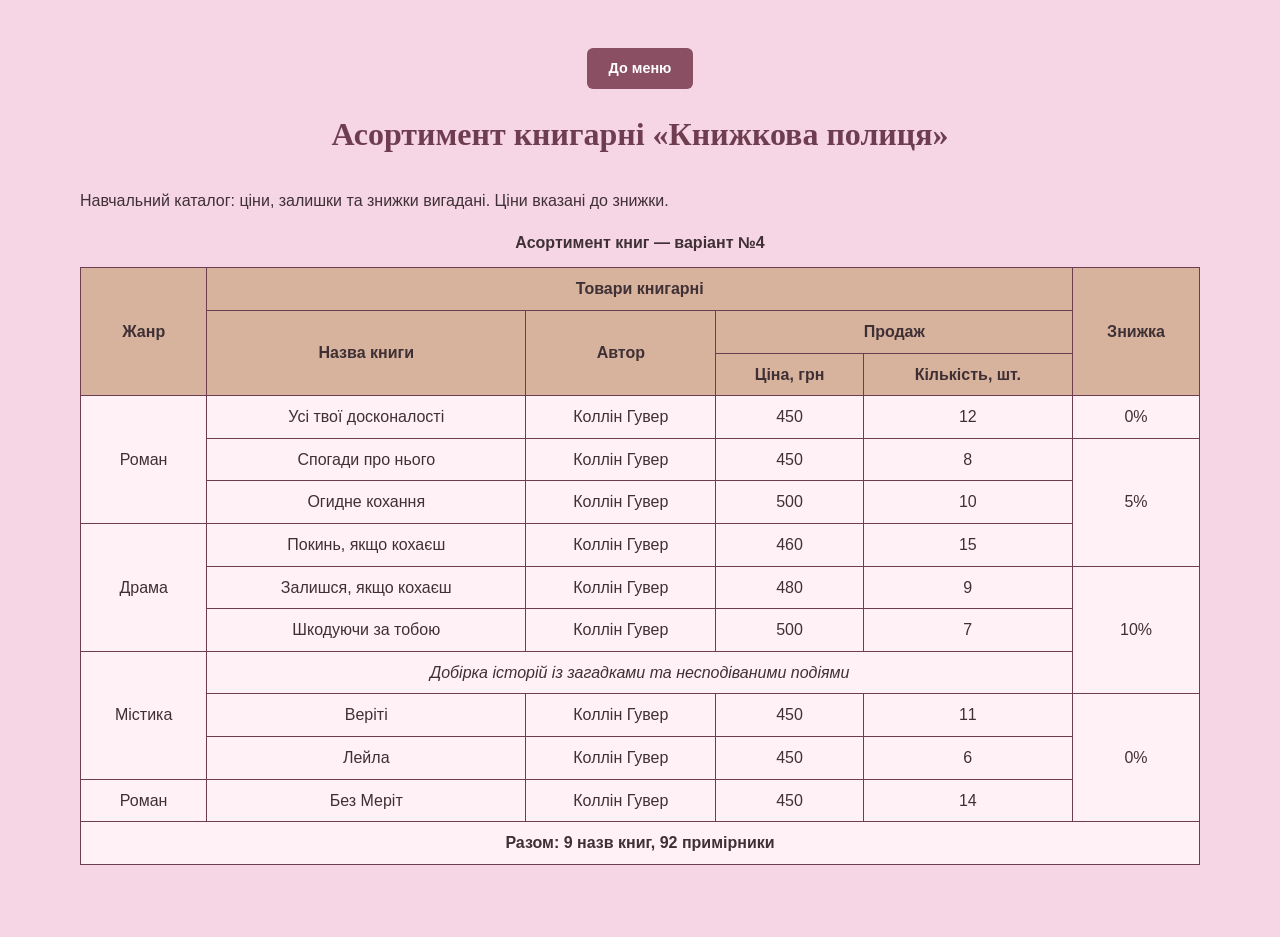
<file: tables.html>
<!DOCTYPE html>
<html lang="uk">
<head>
    <meta charset="UTF-8">
    <meta name="viewport" content="width=device-width, initial-scale=1.0">
    <title>Асортимент книгарні</title>
    <link rel="stylesheet" href="style.css">
</head>
<body>
    <a class="menu-link" href="menu.html">До меню</a>
    <h1 class="page-heading">Асортимент книгарні «Книжкова полиця»</h1>
    <p>Навчальний каталог: ціни, залишки та знижки вигадані. Ціни вказані до знижки.</p>
    <div class="table-scroll" role="region" aria-label="Таблиця асортименту" tabindex="0">
        <table class="books-table" dir="ltr" bgcolor="#fff1f5" summary="Асортимент книг із цінами, залишками та знижками" frame="box">
            <caption id="catalog-caption" title="Каталог книгарні">Асортимент книг — варіант №4</caption>
            <colgroup class="book-columns" lang="uk">
                <col span="6">
            </colgroup>
            <thead>
                <tr>
                    <th rowspan="3" scope="col">Жанр</th>
                    <th colspan="4" id="products">Товари книгарні</th>
                    <th rowspan="3" scope="col">Знижка</th>
                </tr>
                <tr>
                    <th rowspan="2" scope="col" dir="ltr" bgcolor="#d7b39d" headers="products">Назва книги</th>
                    <th rowspan="2" scope="col">Автор</th>
                    <th colspan="2">Продаж</th>
                </tr>
                <tr>
                    <th scope="col">Ціна, грн</th>
                    <th scope="col">Кількість, шт.</th>
                </tr>
            </thead>
            <tbody>
                <tr charoff="50" class="catalog-row" style="height: 42px;" title="Книги жанру роман">
                    <td rowspan="3">Роман</td>
                    <td>Усі твої досконалості</td><td>Коллін Гувер</td><td>450</td><td>12</td>
                    <td>0%</td>
                </tr>
                <tr>
                    <td>Спогади про нього</td><td>Коллін Гувер</td><td>450</td><td>8</td>
                    <td rowspan="3">5%</td>
                </tr>
                <tr>
                    <td>Огидне кохання</td><td>Коллін Гувер</td><td>500</td><td>10</td>
                </tr>
                <tr>
                    <td rowspan="3">Драма</td>
                    <td>Покинь, якщо кохаєш</td><td>Коллін Гувер</td><td>460</td><td>15</td>
                </tr>
                <tr>
                    <td>Залишся, якщо кохаєш</td><td>Коллін Гувер</td><td>480</td><td>9</td>
                    <td rowspan="3">10%</td>
                </tr>
                <tr>
                    <td>Шкодуючи за тобою</td><td>Коллін Гувер</td><td>500</td><td>7</td>
                </tr>
                <tr>
                    <td rowspan="3">Містика</td>
                    <td colspan="4" style="font-style: italic;" title="Добірка книгарні" lang="uk">Добірка історій із загадками та несподіваними подіями</td>
                </tr>
                <tr>
                    <td>Веріті</td><td>Коллін Гувер</td><td>450</td><td>11</td>
                    <td rowspan="3">0%</td>
                </tr>
                <tr>
                    <td>Лейла</td><td>Коллін Гувер</td><td>450</td><td>6</td>
                </tr>
                <tr>
                    <td>Роман</td>
                    <td>Без Меріт</td><td>Коллін Гувер</td><td>450</td><td>14</td>
                </tr>
            </tbody>
            <tfoot style="font-weight: bold;" dir="ltr" align="center" valign="middle" id="catalog-total">
                <tr>
                    <td colspan="6">Разом: 9 назв книг, 92 примірники</td>
                </tr>
            </tfoot>
        </table>
    </div>
</body>
</html>
</file>
<file: style.css>
body {
    max-width: 1120px;
    margin: 0 auto;
    padding: 48px 24px 72px;
    color: #3f3035;
    background: #f6d6e4;
    font-family: Arial, Helvetica, sans-serif;
    line-height: 1.6;
}

[src*=".webp"] {
    border-bottom-style: double;
}

[lang|="uk"] {
    hyphens: auto;
}

abbr[title] {
    cursor: help;
    text-decoration: underline dotted;
}

a[href^="mailto:"],
a[href^="tel:"] {
    color: #6f3d50;
}

/* Заголовки й меню */
.menu-heading, .page-heading {
    margin: 0 0 36px;
    color: #6f3d50;
    font-family: Georgia, "Times New Roman", serif;
    line-height: 1.1;
    text-align: center;
}

.menu-text {
    max-width: 760px;
    margin: 18px auto 6px;
    color: #755d66;
    text-align: center;
}

.menu-link {
    display: block;
    width: fit-content;
    margin: 0 auto 28px;
    padding: 9px 22px;
    color: #fff;
    background: #8a4f63;
    border-radius: 6px;
    font-size: 0.9rem;
    font-weight: 600;
    text-decoration: none;
}

/* Псевдокласи */
.menu-link:link { color: #fff; }

.menu-link:visited {
    background: #76505e;
}

.menu-link:hover {
    background: #703b50;
    transform: translateY(-2px);
}

.menu-link:active {
    transform: translateY(0);
}

a:focus,
a:focus-visible {
    outline: 3px solid #4f2435;
    outline-offset: 3px;
}

.menu-text:first-of-type {
    margin-top: 0;
}

.menu-link:last-child {
    margin-bottom: 40px;
}

.menu-title::before {
    content: "📚 ";
}

/* Автор і видавництво */
.info-page { max-width: 900px; }

.pink-page {
    background: #f4d7e2;
}

.publisher-page {
    background: #f3d2df;
}

.new-books-page {
    max-width: 980px;
}

.info-heading {
    margin-bottom: 28px;
    color: #704552;
}

.publisher-description,
.author-description {
    margin: 18px auto 6px;
    color: #5c4144;
    background: #d7b39d;
    border-radius: 8px;
}

.publisher-description {
    max-width: 820px;
    padding: 28px 32px;
    background: #d8b69f;
    border: 1px solid rgba(112, 69, 82, 0.14);
    white-space: pre-line;
}

.publisher-description::first-line {
    color: #6f3d50;
    font-weight: 700;
}

.author-description {
    max-width: 760px;
    margin: 12px auto;
    padding: 16px 24px;
    border-left: 4px solid #8a4f63;
}

.author-intro,
.card h2,
.book h1 {
    color: #673d4b;
    font-family: Georgia, "Times New Roman", serif;
}

.author-intro {
    font-size: 1.35rem;
    text-align: center;
}

.centered-image {
    display: block;
    margin: 30px auto 0;
    border-radius: 8px;
}

.publisher-logo {
    max-width: min(100%, 260px);
    margin-top: 32px;
}

.author-photo {
    width: min(100%, 280px);
    height: 340px;
    object-fit: cover;
    border: 6px solid #fff1f5;
}

.contact-info {
    margin-top: 28px;
}

/* Картки: пробіл — нащадок, > — дитина */
.new-books-page > h1 { 
    margin-bottom: 40px; 
    color: #704552; 
}

.card {
    overflow: hidden;
    border-radius: 12px;
}

.new-book-card {
    max-width: 650px;
    margin: 22px auto;
    padding: 20px 24px;
    background: #d7b39d;
    border: 1px solid rgba(112, 69, 82, 0.14);
}

.new-book-card h2 {
    margin: 0;
    font-size: 1.35rem;
}

.new-book-card p {
    margin: 6px 0 0;
    color: #674f52;
}

.card img {
    display: block;
    float: right;
    object-fit: cover;
    border-radius: 8px;
}

.new-book-card img {
    width: 110px;
    height: 155px;
    margin-left: 28px;
    border: 4px solid #fbeaf0;
}

.book {
    max-width: 520px;
    margin: 20px auto;
    padding: 20px 22px;
    background: #c9a58f;
    border-width: thin thin thick thick;
    border-style: double outset groove solid;
    border-color: #8a4f63 #b98598 #b98598 #8a4f63;
}

.book h1,
.book h2 {
    line-height: normal;
}

.book h2 {
    margin-top: 0;
}

.author-heading {
    width: fit-content;
}

.author-heading button {
    padding: 0;
    border: 0;
    background: transparent;
    color: inherit;
    font: inherit;
    text-align: left;
    cursor: pointer;
}

.author-heading button::after {
    content: "";
    display: inline-block;
    width: 0.3em;
    height: 0.3em;
    margin-left: 0.35em;
    border-right: 2px solid currentColor;
    border-bottom: 2px solid currentColor;
    vertical-align: 0.15em;
    transform: rotate(45deg);
}

.author-heading button[aria-expanded="false"]::after {
    transform: rotate(-45deg);
}

.author-heading[data-state="hover"] button {
    text-decoration: underline;
}

.author-heading[data-state="pressed"] button {
    background: #f6d6e4;
}

.book img {
    width: 140px;
    margin: 0 0 10px 20px;
}

.book-cover.is-highlighted {
    outline: 3px solid #8a4f63;
}

.book p {
    margin: 8px 0;
}

.card var {
    color: #6b263f;
    font-style: normal;
    font-weight: 700;
}

/* Таблиця асортименту */
.table-scroll { overflow-x: auto; }

.books-table {
    width: 100%;
    min-width: 720px;
    border-collapse: collapse;
    background: #fff1f5;
}

.books-table caption {
    margin-bottom: 12px;
    font-weight: bold;
}

.books-table th,
.books-table td {
    border: 1px solid #6f3d50;
    padding: 8px;
    text-align: center;
    vertical-align: middle;
}

.books-table th { background: #d7b39d; }

/* Анкета читача */
.reader-page { max-width: 600px; }

.reader-page fieldset {
    min-width: 0;
    margin-bottom: 16px;
    border: 1px solid #8a4f63;
}

.reader-page label { display: block; }

.reader-page input,
.reader-page select,
.reader-page textarea,
.reader-page button {
    max-width: 100%;
    box-sizing: border-box;
    font: inherit;
}

.reader-page textarea { resize: vertical; }
</file>
